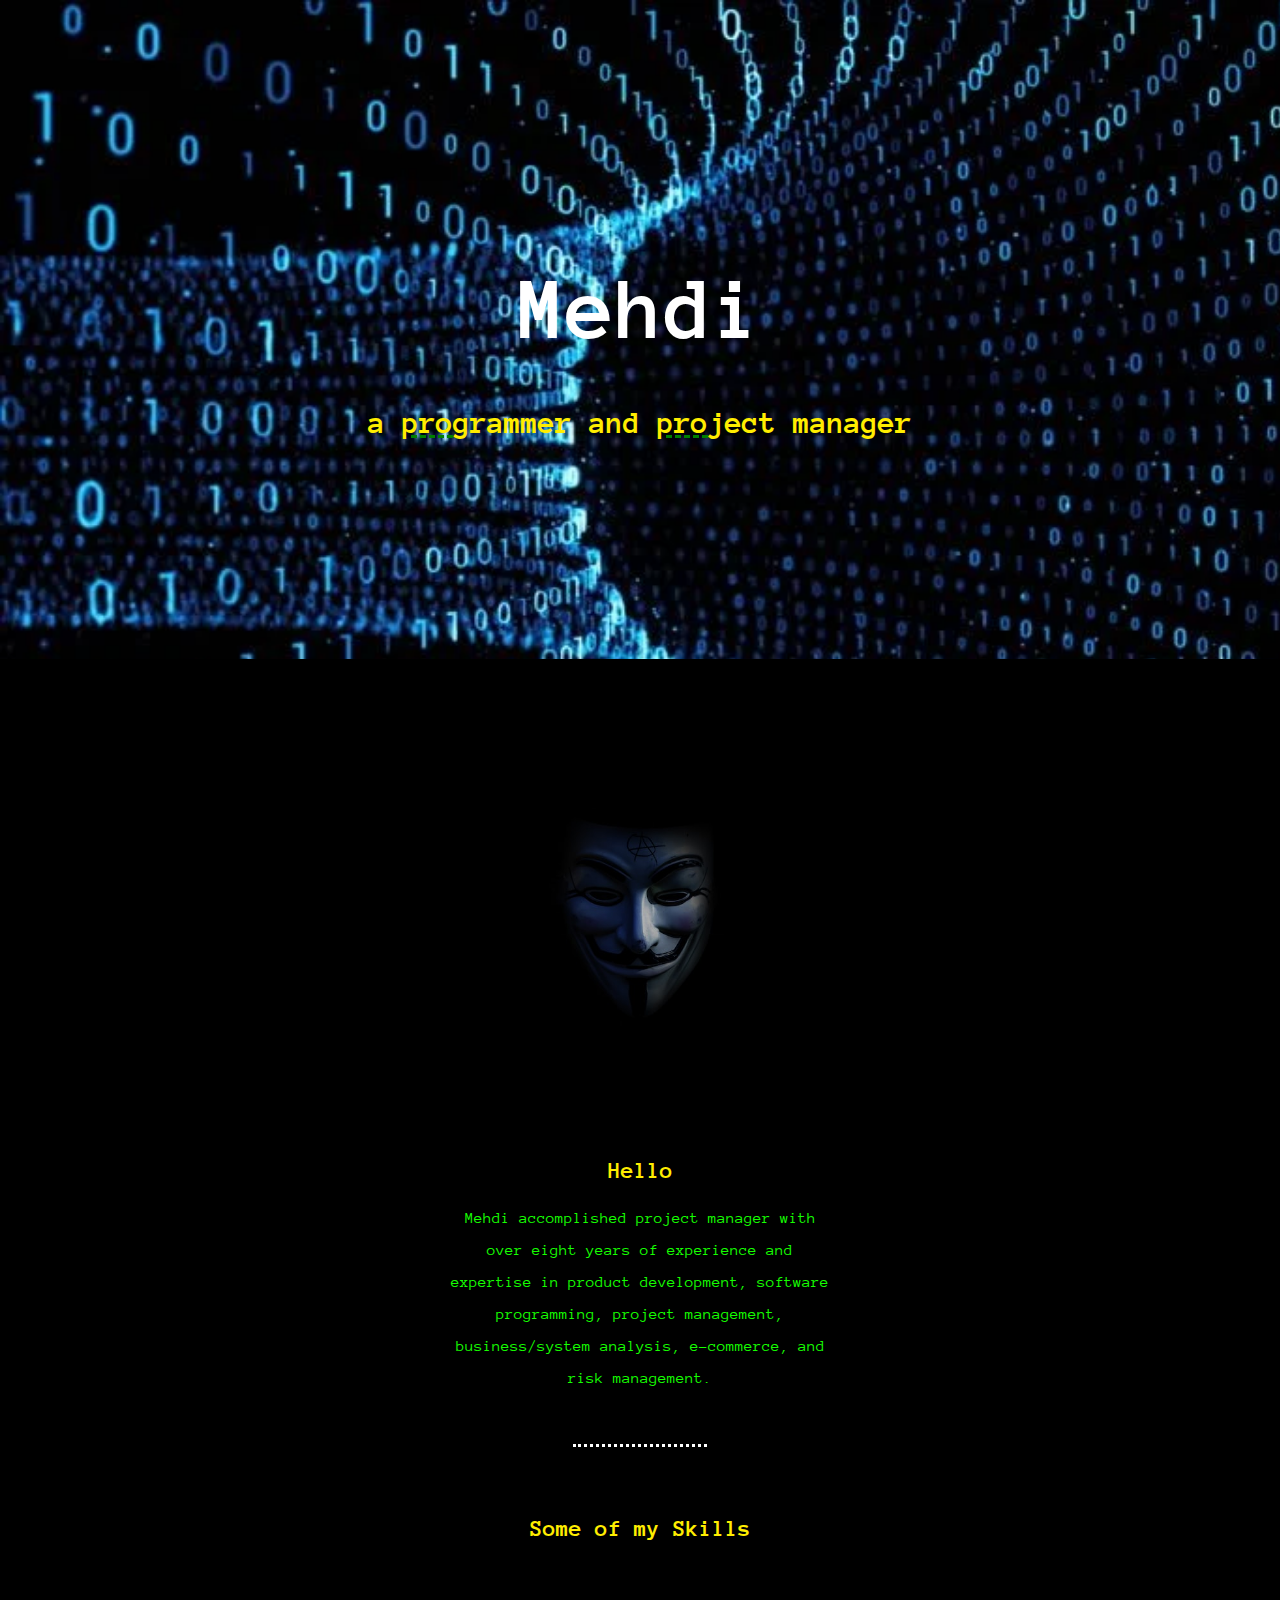
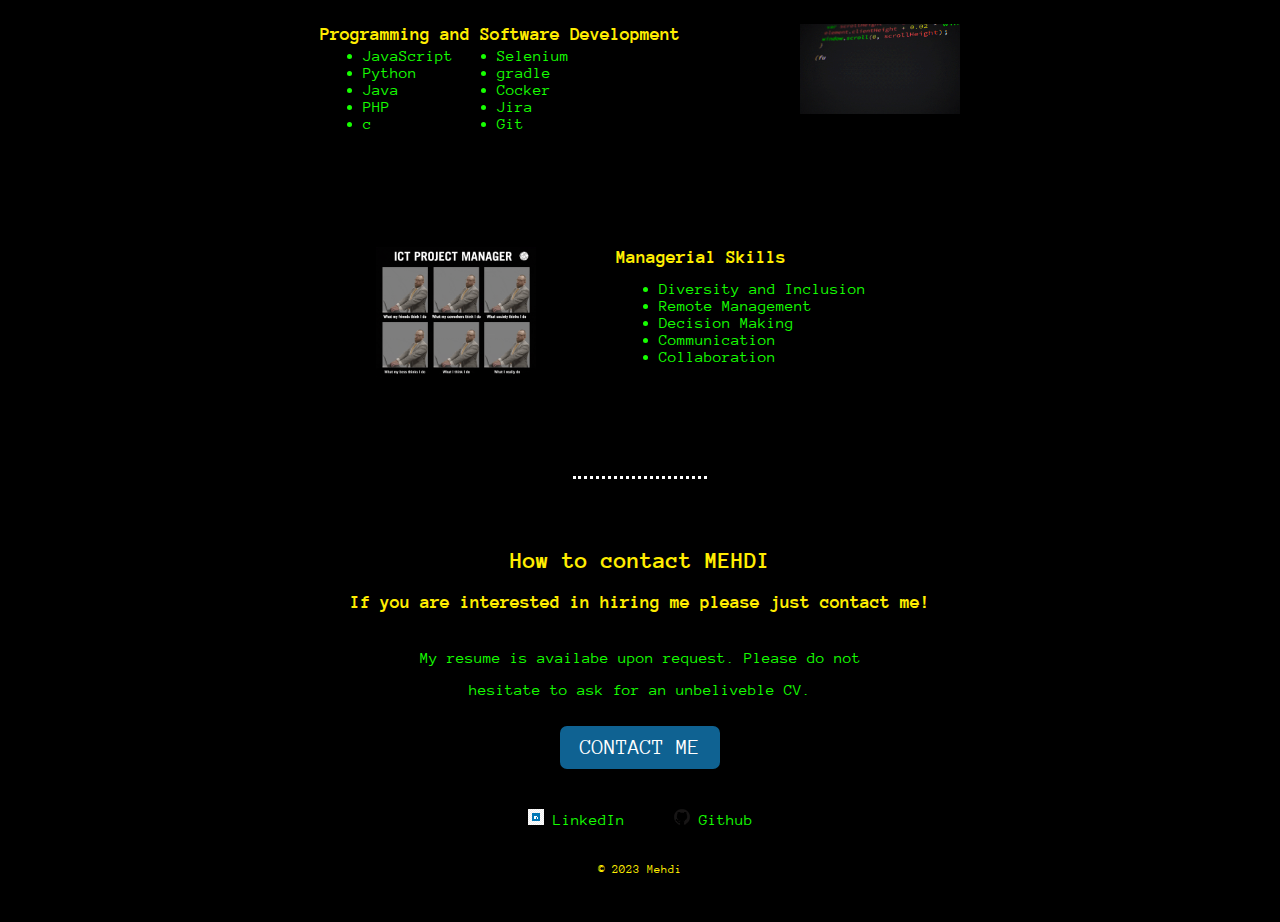
<file: index.html>
<!DOCTYPE html>
<html lang="en">

<head>
    <meta charset="UTF-8">
    <meta http-equiv="X-UA-Compatible" content="IE=edge">
    <meta name="viewport" content="width=device-width, initial-scale=1.0">
    <link rel="preconnect" href="https://fonts.googleapis.com">
    <link rel="preconnect" href="https://fonts.gstatic.com" crossorigin>
    <link href="<link rel=" preconnect" href="https://fonts.googleapis.com">
    <link rel="preconnect" href="https://fonts.gstatic.com" crossorigin>
    <link
        href="https://fonts.googleapis.com/css2?family=Anonymous+Pro&family=Merriweather:ital@1&family=Montserrat&family=Sacramento&display=swap"
        rel="stylesheet">

    <link rel="stylesheet" href="css/style.css">
    <link rel="icon" href="images/favicon-logo.ico">
    <title>Mehdi</title>
</head>

<body>
    <header class="header-container" style="background-image: url(images/background.webp);">

        <h1>Mehdi</h1>
        <h2 class="first-h2">a <span id="pro1">pro</span>grammer and <span id="pro2">pro</span>ject manager
        </h2>


    </header>

    <main class="body-container">
        <div>
            <img id="my-photo" src="images/myface.jpeg" alt="mehdi profile photo which is Anonymous">
            <h2>Hello</h2>
            <p class="introduction-message">Mehdi accomplished project manager with over eight years of experience and
                expertise in product
                development, software programming, project management, business/system analysis, e-commerce, and risk
                management. </p>
        </div>
        <hr>
        <div class="skills">
            <h2>Some of my Skills</h2>
            <div class="skill-row">
                <img class="computer-image" src="images/giphy.gif" alt="coding animated photo">
                <h3>Programming and Software Development</h3>

                <table id="table-pro-skill">
                    <tr>
                        <td>
                            <ul>
                                <li>JavaScript</li>
                                <li>Python</li>
                                <li>Java</li>
                                <li>PHP</li>
                                <li>c</li>


                            </ul>
                        </td>
                        <td>

                            <ul>
                                <li>Selenium</li>
                                <li>gradle</li>
                                <li>Cocker</li>
                                <li>Jira</li>
                                <li>Git</li>

                            </ul>

                        </td>
                    </tr>


                </table>

            </div>
            <div class="skill-row-2">
                <img class="manager-image" src="images/managergiph.gif" alt="another skill photo">
                <h3 id="managerial-skills">Managerial Skills</h3>
                <table id="table-magement-skills">
                    <tr>
                        <td>
                            <ul>
                                <li>Diversity and Inclusion</li>
                                <li>Remote Management</li>
                                <li>Decision Making</li>
                                <li>Communication</li>
                                <li>Collaboration</li>

                            </ul>
                        </td>
                    </tr>


                </table>
            </div>
        </div>
        <hr>
        <div>
            <h2>How to contact MEHDI</h2>
            <h3>If you are interested in hiring me please just contact me!</h3>
            <p class="my-contact-message">My resume is availabe upon request. Please do not hesitate to ask
                for an unbeliveble CV.
            </p>
            <a class="btn" href="mailto:mehdishokrani1@gmail.com">CONTACT ME</a>
        </div>
    </main>


    <footer class="footer-container">
         <a class="footer-link" href="https://www.linkedin.com/in/mehdishokrani/"><img src="images/favicon-linkedin.ico"
                alt="linkedin icon LinkedIn"> LinkedIn</a>
        <a class=" footer-link" href="https://github.com/mehdishokrani/"><img src="images/favicon-git.ico"
                alt="linkedin icon LinkedIn"> Github</a>
        <p class="copyright-message">© 2023 Mehdi</p>
    </footer>

</body>

</html>
</file>
<file: css/style.css>
* {
    margin: 0;
}

body {
    color: #16FF00;
    text-align: center;
    font-family: "Anonymous Pro", serif
}

h1 {
    font-size: 5.65rem;
    margin: 2.6rem auto 0 auto;
    line-height: 1.5;

    color: #ffffff;
    padding-bottom: 10px;
}

h2 {
    color: #FFED00;
    font-weight: bold;
    padding: 1.2rem 0 1.2rem;
}

h3 {
    color: #FFED00;

}

p {
    margin-top: 10px;
    line-height: 2;
}

hr {
    margin: 30px;
}

hr {
    border: dotted #fff;
    border-bottom: none;
    width: 10%;
    margin: 50px auto;
}

a {
    color: #16FF00;

    margin: 10px 20px;
    text-decoration: none;
}

a:hover {
    color: #EAF6F6;
}

.first-h2 {
    font-size: 2rem;
}

.my-contact-message {
    width: 40%;
    margin: 30px auto;
}

.header-container {
    height: 100%;
    background-attachment: fixed;
    background-repeat: no-repeat;
    background-size: cover;
    background-color: #000;
    padding: 200px;

}

.body-container {
    margin: 0;
    padding-top: 50px;
    background-color: #000;

}

.footer-container {
    background-color: #000;
    padding: 50px 0 20px;
}

.introduction-message {
    width: 30%;
    margin: auto;
}

.skill-row {
    width: 50%;
    margin: 4rem auto 3rem auto;
    text-align: left;

    display: inline-block;
}

.skill-row-2 {
    width: 50%;
    margin: 4rem auto 3rem 7rem;
    text-align: left;
    display: inline-block;
}

.manager-image {
    width: 25%;
    float: left;
    margin-right: 2rem;
}

.computer-image {
    width: 25%;
    float: right;
    margin-left: 2rem;
}

/* For making button I used  https://css3buttongenerator.com/  */
.btn {
    -webkit-border-radius: 7;
    -moz-border-radius: 7;
    border-radius: 7px;
    color: #ffffff;
    font-size: 22px;
    background: #0F6292;
    padding: 10px 20px 10px 20px;
    text-decoration: none;
}

.btn:hover {
    background: #000000;
    text-decoration: none;
    font-size: 44px;
    text-transform: lowercase;

}



.copyright-message {
    color: #FFED00;
    font-size: 0.75rem;
    padding: 20px 0;
}

#my-photo {
    height: 5%;
    width: 50%;
}

#table-magement-skills {
    padding-top: 10px;
    margin: auto auto auto 15rem;
}

#managerial-skills {
    margin-left: 15rem;
}


#pro1,
#pro2 {
    text-decoration: dashed underline green;

}
</file>
